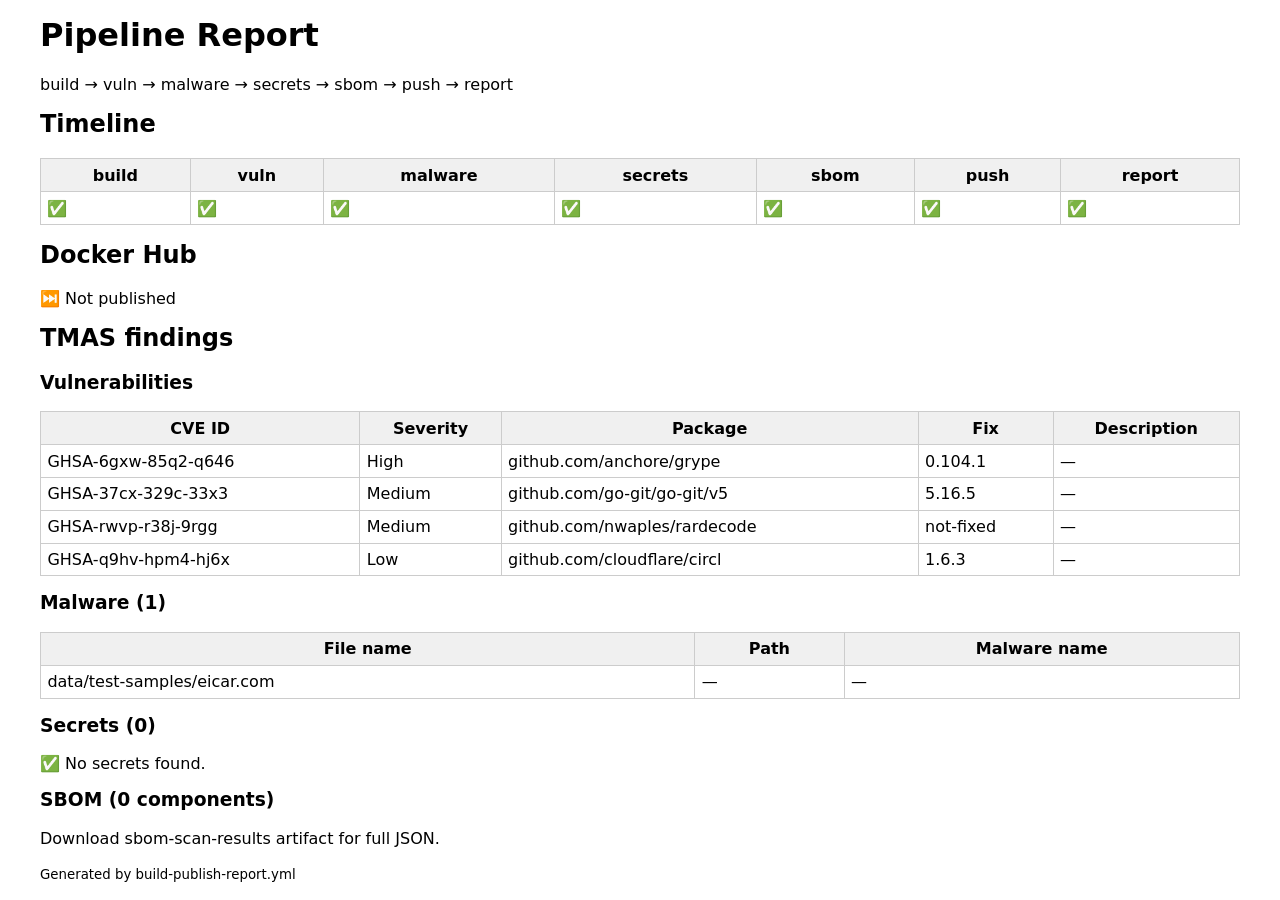
<file: report.html>
<!DOCTYPE html><html lang="en"><head><meta charset="UTF-8"><title>Pipeline Report</title><style>body{font-family:system-ui;max-width:1200px;margin:1rem auto;padding:0 1rem;} table{border-collapse:collapse;width:100%;} th,td{border:1px solid #ccc;padding:0.4rem;} th{background:#f0f0f0;} h1,h2,h3{margin-top:1rem;}</style></head><body><h1>Pipeline Report</h1><p>build → vuln → malware → secrets → sbom → push → report</p><h2>Timeline</h2><table><tr><th>build</th><th>vuln</th><th>malware</th><th>secrets</th><th>sbom</th><th>push</th><th>report</th></tr><tr><td>
✅
</td><td>
✅
</td><td>
✅
</td><td>
✅
</td><td>
✅
</td><td>
✅
</td><td>✅</td></tr></table><h2>Docker Hub</h2>
<p>⏭️ Not published</p>
<h2>TMAS findings</h2>
<h3>Vulnerabilities</h3><table><tr><th>CVE ID</th><th>Severity</th><th>Package</th><th>Fix</th><th>Description</th></tr>
<tr><td>GHSA-6gxw-85q2-q646</td><td>High</td><td>github.com/anchore/grype</td><td>0.104.1</td><td>—</td></tr>
<tr><td>GHSA-37cx-329c-33x3</td><td>Medium</td><td>github.com/go-git/go-git/v5</td><td>5.16.5</td><td>—</td></tr>
<tr><td>GHSA-rwvp-r38j-9rgg</td><td>Medium</td><td>github.com/nwaples/rardecode</td><td>not-fixed</td><td>—</td></tr>
<tr><td>GHSA-q9hv-hpm4-hj6x</td><td>Low</td><td>github.com/cloudflare/circl</td><td>1.6.3</td><td>—</td></tr>
</table>
<h3>Malware (1)</h3>
<table><tr><th>File name</th><th>Path</th><th>Malware name</th></tr>
<tr><td>data/test-samples/eicar.com</td><td>—</td><td>—</td></tr>
</table>
<h3>Secrets (0)</h3>
<p>✅ No secrets found.</p>
<h3>SBOM (0 components)</h3><p>Download sbom-scan-results artifact for full JSON.</p>
<p><small>Generated by build-publish-report.yml</small></p></body></html>
</file>
